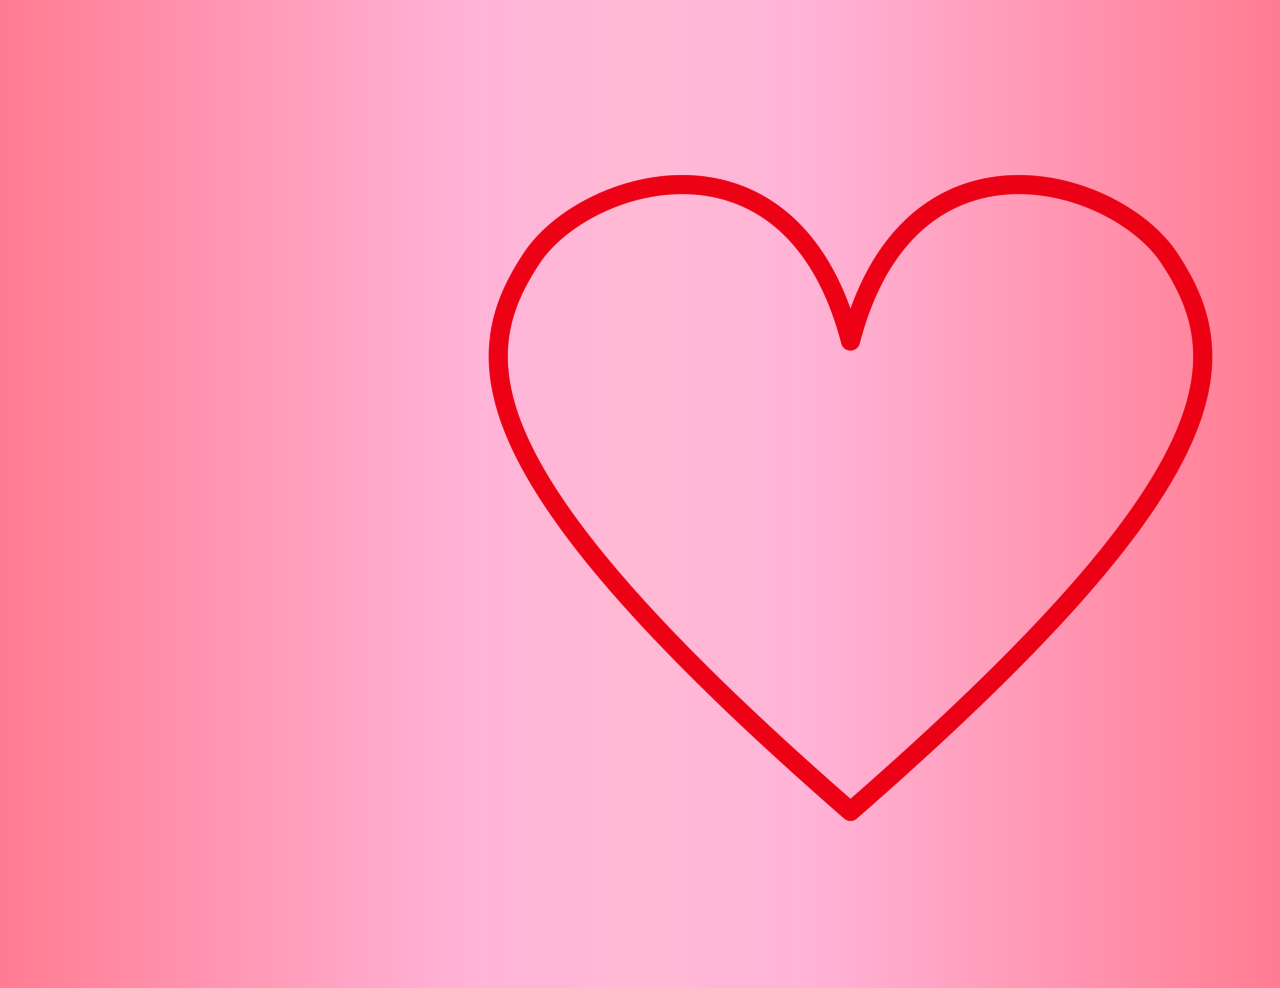
<file: index.html>
<!DOCTYPE html>
<html lang="en">
<head>
    <meta charset="UTF-8">
    <meta name="viewport" content="width=device-width, initial-scale=1.0">
    <title>Document</title>
     <link href="style.css" rel="stylesheet">

</head>
<body>

    <img src="heart red.jpg" alt="red heart outline image" />

    <img src="heart red.jpg" alt="red heart outline image" />
    
    <img src="heart red.jpg" alt="red heart outline image" />
    
    <img src="heart red.jpg" alt="red heart outline image" />

</body>
</html>
</file>
<file: style.css>
@keyframes growAnimation{
    0%{
        transform: scale(0); 
    }

    100%{
        transform: scale(1.5); 
    }
}
body{
    background: radial-gradient( circle, #ffb9d4 0%, #ffb4d8 25%, rgb(255, 124, 146));
        padding-left: 18%;;
}
img {  
    animation: growAnimation 6s infinite alternate ease-in-out forwards;
    position: absolute; 
    filter: opacity(.75); 

}
img:nth-child(1){
    animation-delay: 0s; 
}
img:nth-child(2){
    animation-delay: 3.5s; 
}
img:nth-child(3){
    animation-delay: 2s; 
}

img:nth-child(4){
    animation-delay: 1s; 
}
</file>
